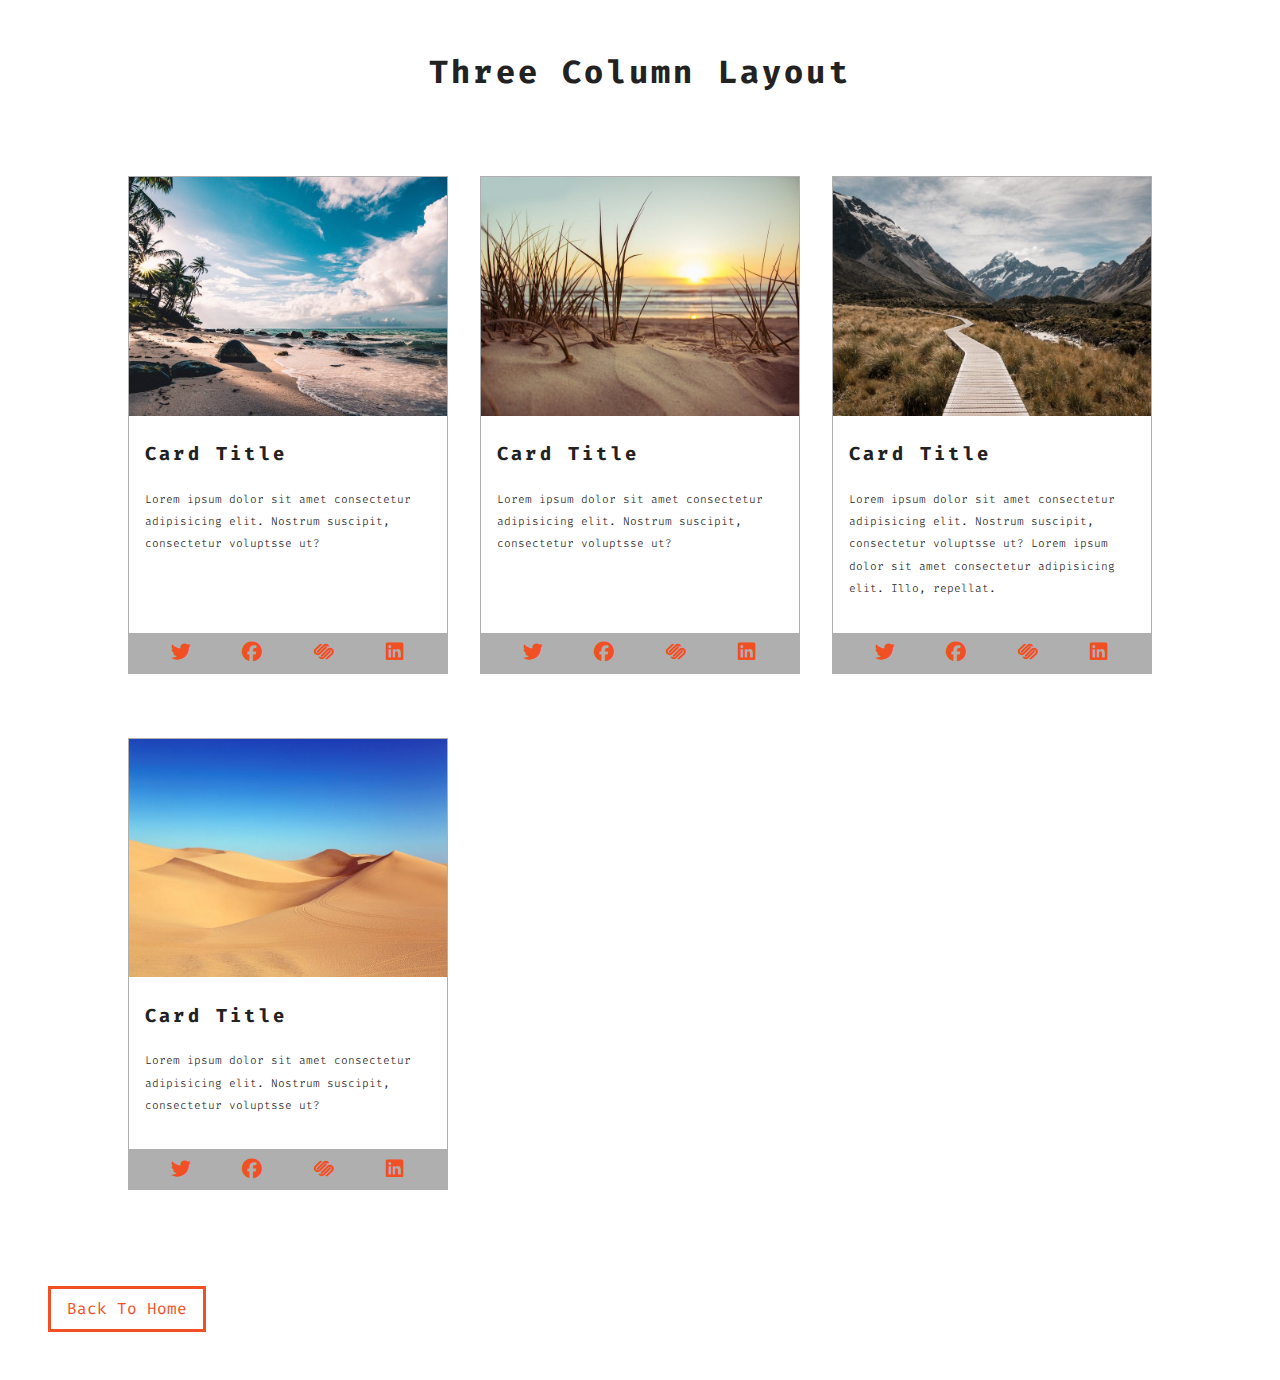
<file: cards.html>
<!DOCTYPE html>
<html lang="en">
<head>
    <meta charset="UTF-8">
    <meta name="viewport" content="width=device-width, initial-scale=1.0">
    <title>Cards</title>
    <link rel="stylesheet" href="style.css">
    <link rel="stylesheet" href="https://cdnjs.cloudflare.com/ajax/libs/font-awesome/6.4.2/css/all.min.css">

</head>
<body>
  
<section class="cards-container">
    
    <h1>three column layout</h1>


<div class="cards-banner">

<!-- CARDS -->

<article class="single-card">

<img src="./images/size-image-1.jpeg" alt=""class="card-img">

<div class="card-info">
    
<h3>card title</h3>

<p>Lorem ipsum dolor sit amet consectetur adipisicing 
    elit. Nostrum suscipit, consectetur voluptsse ut?
</p>

</div>

<div class="card-footer">
    <span><i class="fa-brands fa-twitter fa-lg"></i></span>
    <span><i class="fa-brands fa-facebook fa-lg"></i></span>
    <span><i class="fa-brands fa-squarespace fa-lg"></i></span>
    <span><i class="fa-brands fa-linkedin fa-lg"></i></span>
</div>

</article>

<article class="single-card">

    <img src="./images/size-image-2.jpeg" alt=""class="card-img">
    
    <div class="card-info">
        
    <h3>card title</h3>
    
    <p>Lorem ipsum dolor sit amet consectetur adipisicing 
        elit. Nostrum suscipit, consectetur voluptsse ut?
    </p>
    
    </div>
    
    <div class="card-footer">
        <span><i class="fa-brands fa-twitter fa-lg"></i></span>
        <span><i class="fa-brands fa-facebook fa-lg"></i></span>
        <span><i class="fa-brands fa-squarespace fa-lg"></i></span>
        <span><i class="fa-brands fa-linkedin fa-lg"></i></span>
    </div>
    
    </article>
    <article class="single-card">

        <img src="./images/size-image-3.jpeg" alt=""class="card-img">
        
        <div class="card-info">
            
        <h3>card title</h3>
        
        <p>Lorem ipsum dolor sit amet consectetur adipisicing 
            elit. Nostrum suscipit, consectetur voluptsse ut?
            Lorem ipsum dolor sit amet consectetur adipisicing elit. Illo, repellat.
        </p>
        
        </div>
        
        <div class="card-footer">
            <span><i class="fa-brands fa-twitter fa-lg"></i></span>
            <span><i class="fa-brands fa-facebook fa-lg"></i></span>
            <span><i class="fa-brands fa-squarespace fa-lg"></i></span>
            <span><i class="fa-brands fa-linkedin fa-lg"></i></span>
        </div>
        
        </article>
        <article class="single-card">

            <img src="./images/size-image-4.jpeg" alt=""class="card-img">
            
            <div class="card-info">
                
            <h3>card title</h3>
            
            <p>Lorem ipsum dolor sit amet consectetur adipisicing 
                elit. Nostrum suscipit, consectetur voluptsse ut?
            </p>
            
            </div>
            
            <div class="card-footer">
                <span><i class="fa-brands fa-twitter fa-lg"></i></span>
                <span><i class="fa-brands fa-facebook fa-lg"></i></span>
                <span><i class="fa-brands fa-squarespace fa-lg"></i></span>
                <span><i class="fa-brands fa-linkedin fa-lg"></i></span>
            </div>
            
            </article>

</div>

</section>
    




  


<a href="index.html" class="btn">
    back to home
</a>   

</body>
</html>
</file>
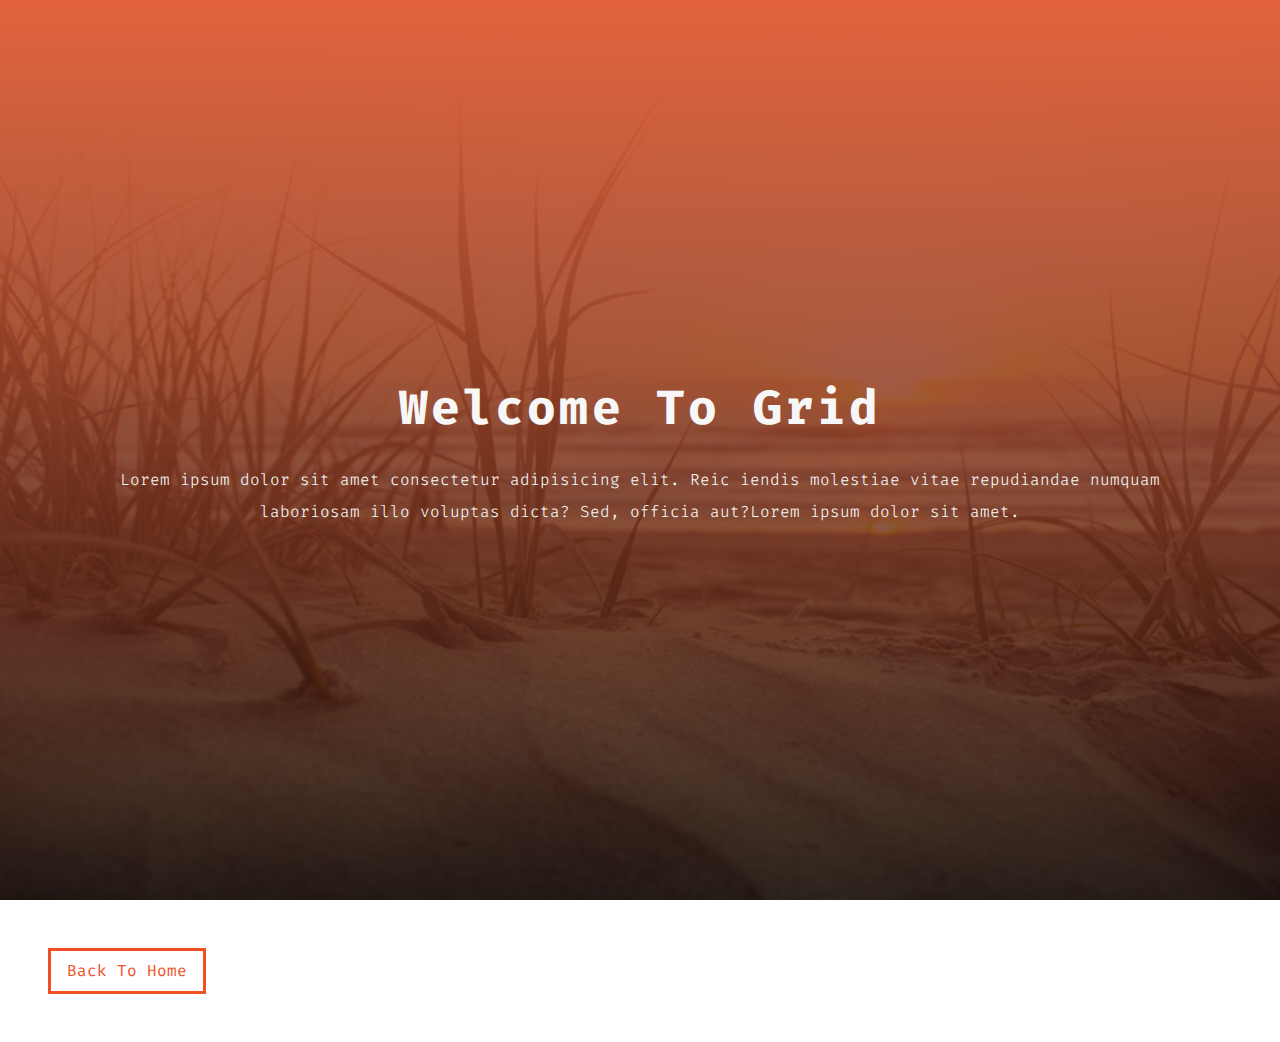
<file: hero.html>
<!DOCTYPE html>
<html lang="en">
<head>
    <meta charset="UTF-8">
    <meta name="viewport" content="width=device-width, initial-scale=1.0">
    <title>Hero</title>
    <link rel="stylesheet" href="style.css">
    <link rel="stylesheet" href="https://cdnjs.cloudflare.com/ajax/libs/font-awesome/6.4.2/css/all.min.css">

</head>
<body>
  
<section class="hero-header">

<div class="hero-banner">

    <h1>welcome to grid</h1>  

    <p> Lorem ipsum dolor sit amet consectetur adipisicing elit. Reic
        iendis molestiae vitae
        repudiandae numquam laboriosam illo voluptas dicta? Sed, 
        officia aut?Lorem ipsum dolor sit amet.
       
      </p>


</div>


</section>
   
  


<a href="index.html" class="btn">
    back to home
</a>   

</body>
</html>
</file>
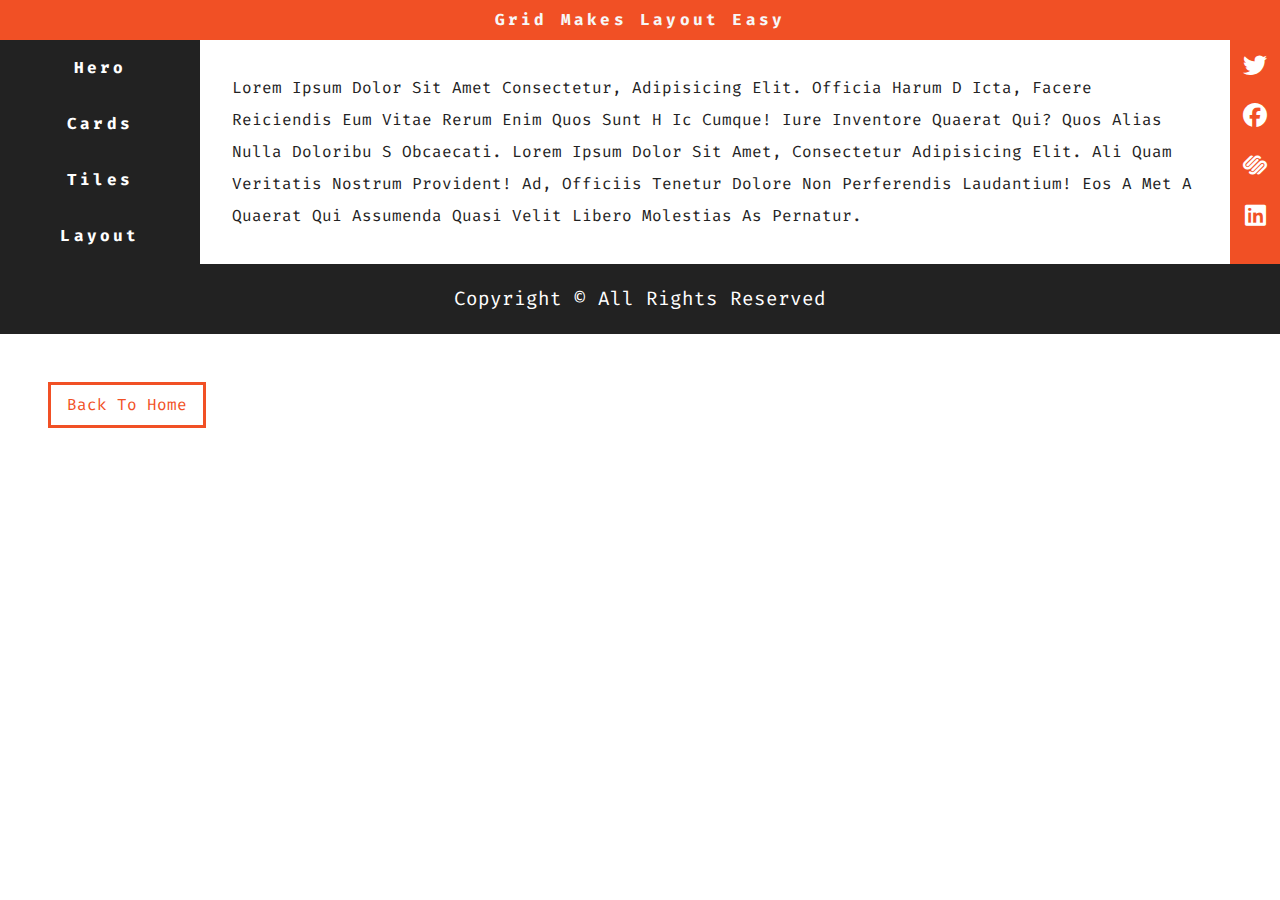
<file: layout.html>
<!DOCTYPE html>
<html lang="en">
<head>
    <meta charset="UTF-8">
    <meta name="viewport" content="width=device-width, initial-scale=1.0">
    <title>Layout</title>
    <link rel="stylesheet" href="style.css">
    <link rel="stylesheet" href="https://cdnjs.cloudflare.com/ajax/libs/font-awesome/6.4.2/css/all.min.css">

</head>
<body>
  
<section class="layout-container">

    <div class="header">
        <h2 class="layout-title">grid makes layout easy</h2>
    </div>


<div class="layout-banner">

<!-- nav -->

<nav class="layout-navbar">

    <ul>
        <li>
            <a href="hero.html"> hero</a>
        </li>
        <li>
            <a href="cards.html"> cards</a>
        </li>
        <li>
            <a href="tiles.html"> tiles</a>
        </li>
        <li>
            <a href="layout.html"> layout</a>
        </li>
    </ul>



</nav>
</div>
<div class="layout-text">
<p >
    Lorem ipsum dolor sit amet consectetur, adipisicing elit. Officia harum d
    icta, facere reiciendis eum vitae rerum enim quos sunt h
    ic cumque! Iure inventore quaerat qui? Quos alias nulla doloribu
    s obcaecati.
    Lorem ipsum dolor sit amet, consectetur adipisicing elit. Ali
    quam veritatis nostrum provident! Ad, officiis tenetur dolore
     non perferendis laudantium! Eos a
    met a quaerat qui assumenda quasi velit libero molestias as
    pernatur.
</p>
</div>

<div class="sidebar">
    <span><i class="fa-brands fa-twitter fa-lg"></i></span>
    <span><i class="fa-brands fa-facebook fa-lg"></i></span>
    <span><i class="fa-brands fa-squarespace fa-lg"></i></span>
    <span><i class="fa-brands fa-linkedin fa-lg"></i></span>
  
</div>
<div class="footer">
    <p class="final-footer" > Copyright &copy; All Rights Reserved </p>
</div>










</section>

  


<a href="index.html" class="btn">
    back to home
</a>   

</body>
</html>
</file>
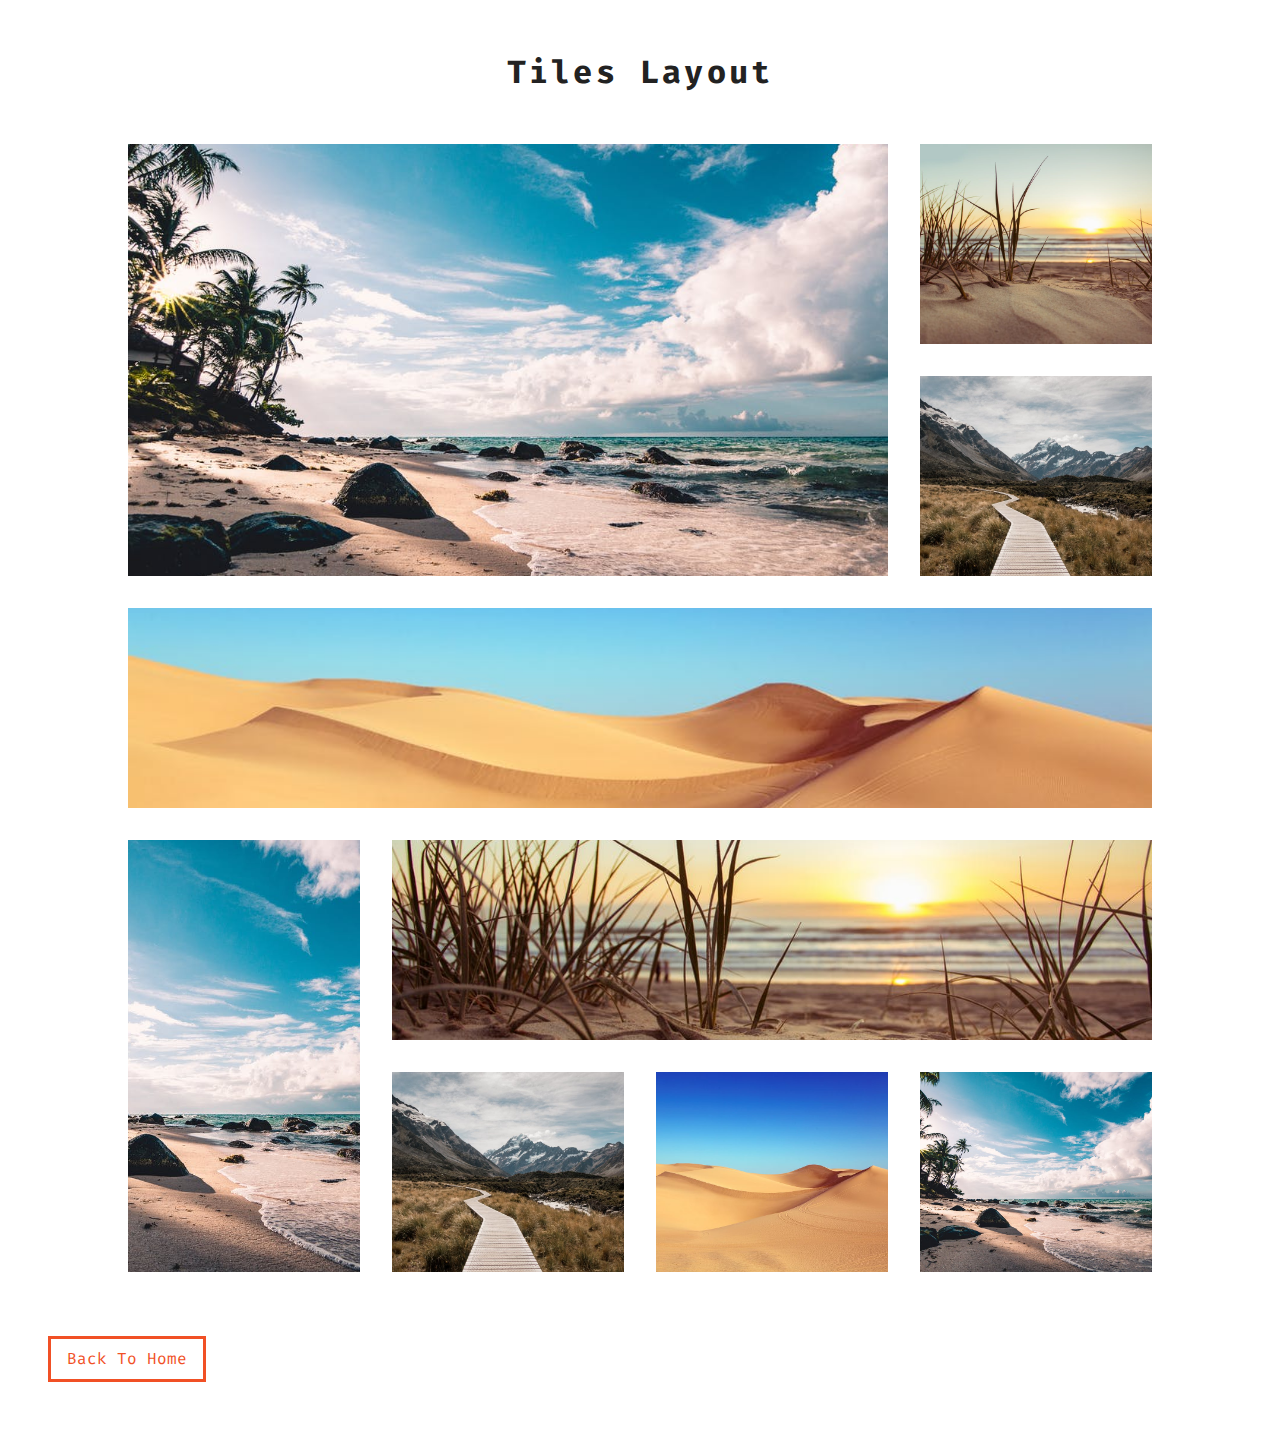
<file: tiles.html>
<!DOCTYPE html>
<html lang="en">
<head>
    <meta charset="UTF-8">
    <meta name="viewport" content="width=device-width, initial-scale=1.0">
    <title>Tiles</title>
    <link rel="stylesheet" href="style.css">
    <link rel="stylesheet" href="https://cdnjs.cloudflare.com/ajax/libs/font-awesome/6.4.2/css/all.min.css">

</head>
<body>
  
<section class="tiles-container">

<h1>tiles layout</h1>

<!-- image layout -->

<div class="tiles-banner">

<artcile class="single-img-1">

<img src="./images/image-1.jpeg" alt="" class="tiles-img">


</artcile>

<artcile class="single-img-2">

    <img src="./images/image-2.jpeg" alt="" class="tiles-img">
    
    
    </artcile>

    <artcile class="single-img-3">

        <img src="./images/image-3.jpeg" alt="" class="tiles-img">
        
        
        </artcile>

        <artcile class="single-img-4">

            <img src="./images/image-4.jpeg" alt="" class="tiles-img">
            
            
            </artcile>

            <artcile class="single-img-5">

                <img src="./images/image-1.jpeg" alt="" class="tiles-img">
                
                
                </artcile>

                <artcile class="single-img-6">

                    <img src="./images/image-2.jpeg" alt="" class="tiles-img">
                    
                    
                    </artcile>

                    <artcile class="single-img-7">

                        <img src="./images/image-3.jpeg" alt="" class="tiles-img">
                        
                        
                        </artcile>

                        <artcile class="single-img-8">

                            <img src="./images/image-4.jpeg" alt="" class="tiles-img">
                            
                            
                            </artcile>

                            <artcile class="single-img-9">

                                <img src="./images/image-1.jpeg" alt="" class="tiles-img">
                                
                                
                                </artcile>

                             

</div>



</section>

  


<a href="index.html" class="btn">
    back to home
</a>   

</body>
</html>
</file>
<file: style.css>
@import url('https://fonts.googleapis.com/css2?family=Catamaran:wght@400;700&family=Fira+Code:wght@300;400&family=Grand+Hotel&family=Lato&family=Roboto+Mono:wght@200&display=swap');


/* 
Variables
*/

:root {
    --primaryColor: #f15025;
    --mainBlack: #222;
    --mainWhite: #fff;
    --offWhite: #f7f7f7;
    --darkGrey: #afafaf;
    --mainTransition: all 0.3s linear;
    --mainSpacing: 0.2rem;
  }





/* 

Global Styles

*/

*{
    margin: 0;
    padding: 0;
    box-sizing: border-box;
    
}

body {
    font-family: "Fira Code", monospace;
    color: var(--mainBlack);
    background: var(--mainWhite);
    line-height: 1.5;
  }

a {
    text-decoration: none;
  }

h1,
h2,
h3 {
  text-transform: capitalize;
  letter-spacing: var(--mainSpacing);
  margin-bottom: 1.25rem;
}

p {
    font-weight: 300;
    font-size: 0.7rem;
    line-height: 2;
  }

  /* button */
.btn {
    display: inline-block;
    padding: 0.5rem 1rem;
    text-transform: capitalize;
    border: 3px solid var(--primaryColor);
    color: var(--primaryColor);
    margin: 3rem;
    transition: var(--mainTransition);
  }
  .btn:hover {
    background: var(--primaryColor);
    color: var(--mainWhite);
  }

  /* NAVBAR STYLING */

.main-navbar{

    background: var(--darkGrey);
    padding: 0 2rem;
    text-transform: capitalize;
}
.main-navbar li{
    list-style: none;
}
.main-navbar a{
    display: block;
    padding: 1rem 0;
    color: var(--primaryColor);
    letter-spacing: var(--mainSpacing);
    transition: var(--mainTransition);

}
.main-navbar a:hover{
    color: var(--mainBlack);
}

@media screen and (min-width:992px) {
    
    .main-navbar ul{

        max-width: 1170px;
        margin: 0 auto;  
    display: grid;
    grid-template-columns: repeat(4, 1fr);
    
    }
    
    .main-navbar a{
        text-align: center;
    }

}

/* HERO STYLING */

.hero-header{

background: var(--primaryColor);
height: 100vh;
display: grid;
justify-content: center;
align-items: center;


}
.hero-banner{
  color: var(--offWhite);
  text-align: center;
  padding: 0 2rem;
}
.hero-banner h1{

  font-size: 3rem;

}
.hero-banner p{
  max-width: 66rem;
  font-size: 1rem;
}

@media screen  and (min-width:992px){

 .hero-header{

  background: linear-gradient( rgba(227,100,61,1), rgba(0,0,0,0.7)) , url('./images/image-2.jpeg');
  background-repeat: no-repeat;
  background-size: cover;
  background-attachment: fixed;
  background-position: center;
 }
 
  
}


/* CARDS STYLING */

.cards-banner{

max-width: 1170px;
width: 80vw;
margin: 1rem auto;
}


.cards-container h1{

font-size: 2rem;
text-align: center;
margin: 3rem 0;

}

.card-info p{

  max-width: 27rem;
  margin-bottom: 1rem;

}
.card-info h3{

  margin-top: 0.56rem;
}



.card-footer{

  color: var(--primaryColor);
  background: var(--darkGrey);
  padding: 0.5rem 1rem;
  display: grid;
  grid-template-columns: repeat(4, 1fr);
  justify-items: center;
 
  
  
}
.card-img{
  width: 100%;

  display: block;
  object-fit: cover;
}

.single-card{

  border: 1px solid var(--darkGrey);
 margin: 2rem auto;
 display: grid;
 grid-template-columns: 1fr;
 grid-template-rows: auto 1fr auto;
}
.card-info{
  padding: 1rem;
}

@media screen and (min-width:768px) {
  
.cards-banner{
  display: grid;
  grid-template-columns: repeat(2,1fr);
  grid-column-gap: 2rem;
  
}



}
@media screen and (min-width:992px) {
  
  .cards-banner{
    display: grid;
    grid-template-columns: repeat(3,1fr);
    
    
  }
  
  
  
  }

/* TILES styling */

.tiles-container h1{

  font-size: 2rem;
  text-align: center;
  margin: 3rem 0;
  
  }

  .tiles-banner{

    max-width: 1170px;
    width: 80vw;
    margin: 1rem auto;
    }

    .tiles-img{
      width: 100%;
    
      display: block;
      
      margin-bottom: 2rem;
    }

@media screen and (min-width: 768px) {

  .tiles-banner{
    display: grid;
    grid-template-columns: repeat(3,1fr);
    grid-column-gap: 2rem;
    
  }

  
}
@media screen and (min-width: 1170px) {

  .tiles-banner{
    display: grid;
    grid-row-gap: 2rem ;
    grid-template-columns: repeat(4,1fr);
    grid-template-rows: repeat(5, 200px);
    grid-template-areas: 
    
    "a a a b"
    "a a a c"
    "d d d d"
    "e f f f"
    "e g h i" ;

    
  }
 
  .single-img-1{

    grid-area: a;
  }
  .single-img-2{

    grid-area: b;
  }
  .single-img-3{

    grid-area: c;
  }
  .single-img-4{

    grid-area: d;
  }
  .single-img-5{

    grid-area: e;
  }
  .single-img-6{

    grid-area: f;
  }
  .single-img-7{

    grid-area: g;
  }
  .single-img-8{

    grid-area: h;
  }
  .single-img-9{

    grid-area: i;
  }

  .tiles-img{
    height: 100%;
    object-fit: cover;
      }
}

/* layout styling */

.layout-title{

  background: var(--primaryColor);
  color: var(--offWhite);
  font-size: 1rem;
  text-align: center;
  margin-bottom: 0;
  padding: 0.5rem 0;
  
}
.layout-navbar{
  background: var(--mainBlack);
 display: grid;
  
}
.layout-navbar li{
list-style: none;
}
.layout-navbar a{
  display: block;
  padding: 1rem;
  text-transform: capitalize;
  color: var(--mainWhite);
  letter-spacing: var(--mainSpacing);
  transition: var(--mainTransition);
  font-weight: 700;
}
.layout-navbar a:hover{
  color: var(--primaryColor);
}



.layout-text{

padding: 2rem;

}
.layout-text p{
  font-size: 1rem;
  color: var(--mainBlack);
  text-transform: capitalize;
  font-weight: 400;
}

.sidebar{
  background: var(--primaryColor);
  display: grid;
  grid-template-columns: repeat(4, 1fr);
  padding: 0.75rem;
  justify-items: center;
  font-size: 1.2rem;
  color: var(--mainWhite);
}

.footer{
  background: var(--mainBlack);
  text-transform: capitalize;
  padding: 1rem 0;
}
.final-footer{
  font-size: 1.2rem;
  color: var(--mainWhite);
  font-weight: 400;
  text-align: center;
}

@media screen and (min-width:768px) {
  .layout-navbar ul{
    display: grid;
    grid-template-columns: repeat(4,1fr);
    justify-items: center;
  }
}
@media screen and (min-width:992px) {
  .layout-container{
    display: grid;
    grid-template-columns: [start] 200px [col-1] 1fr [col-2] 50px [end];
    grid-template-rows: [start] auto [row-1] 1fr [row-2] auto [end] ;
  
  }
  .header{
    grid-column: start/end;
    grid-row: start/row-1;
  }
  .layout-navbar{
    grid-column: start/col-1;
    grid-row: row-1/row-2;
  }
  .layout-text{

    grid-column: col-1/col-2;
    grid-row: row-1/row-2;
  }
  .sidebar{

    grid-column: col-2/end;
    grid-row: row-1/row-2;
  }
  .footer{

    grid-column: start/end;
    grid-row: row-2/end;
  }
  .layout-navbar ul{
    grid-template-columns: 1fr;
  }
  .sidebar{
    grid-template-columns: 1fr;
  }
}
</file>
